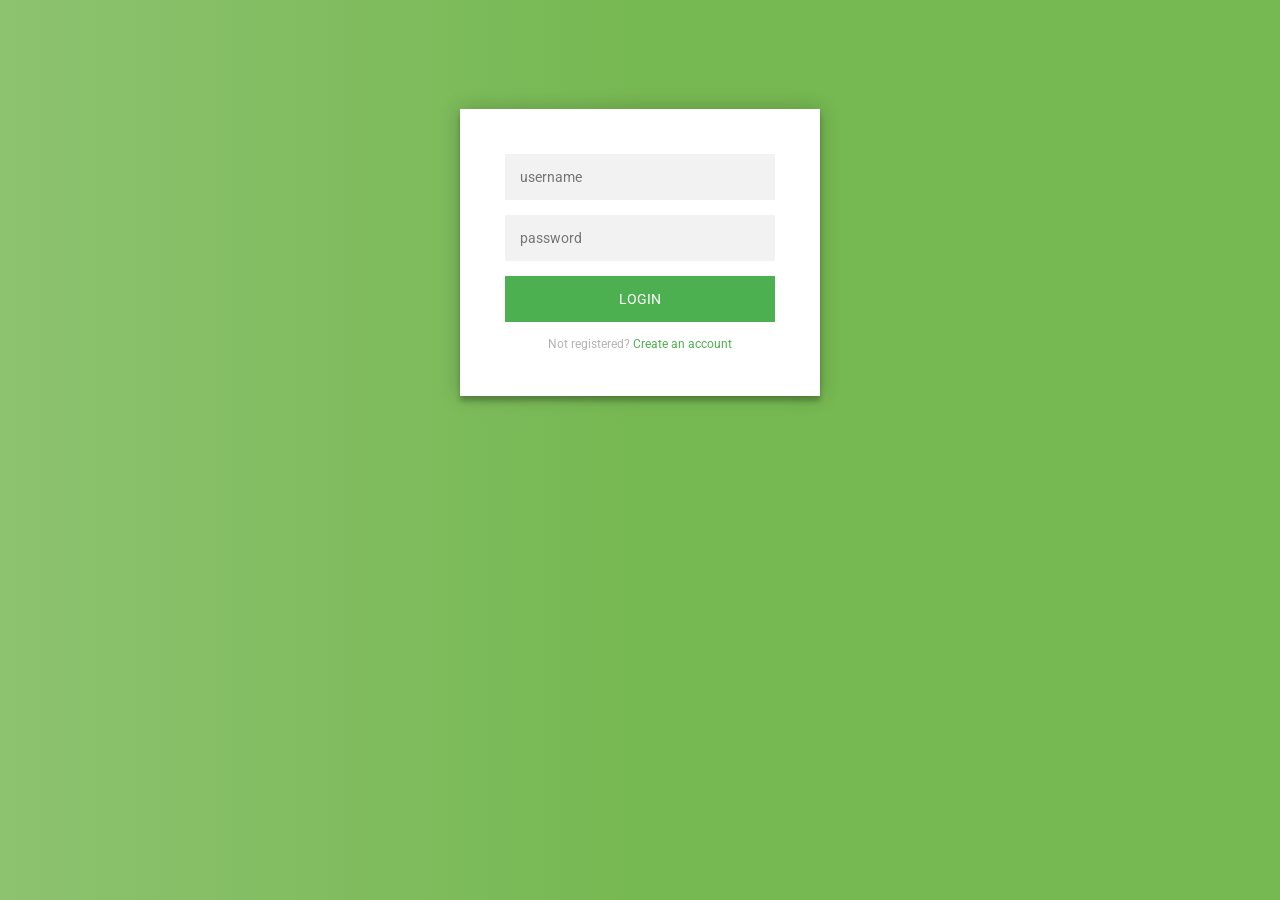
<file: index.html>
<!DOCTYPE html>
<html lang="en">

<head>
    <meta charset="UTF-8">
    <meta name="viewport" content="width=device-width, initial-scale=1.0">
    <title>Document</title>
</head>

<body>

    <head>
        <link rel="stylesheet" href="./index.css">
    </head>
    <div class="login-page">
        <div class="form">
            <form class="register-form">
                <input type="text" placeholder="name" />
                <input type="password" placeholder="password" />
                <input type="text" placeholder="email address" />
                <button>create</button>
                <p class="message">Already registered? <a href="#">Sign In</a></p>
            </form>
            <form class="login-form">
                <input type="text" placeholder="username" />
                <input type="password" placeholder="password" />
                <button>login</button>
                <p class="message">Not registered? <a href="#">Create an account</a></p>
            </form>
        </div>
    </div>

    <script src="./index.js"></script>
</body>

</html>
</file>
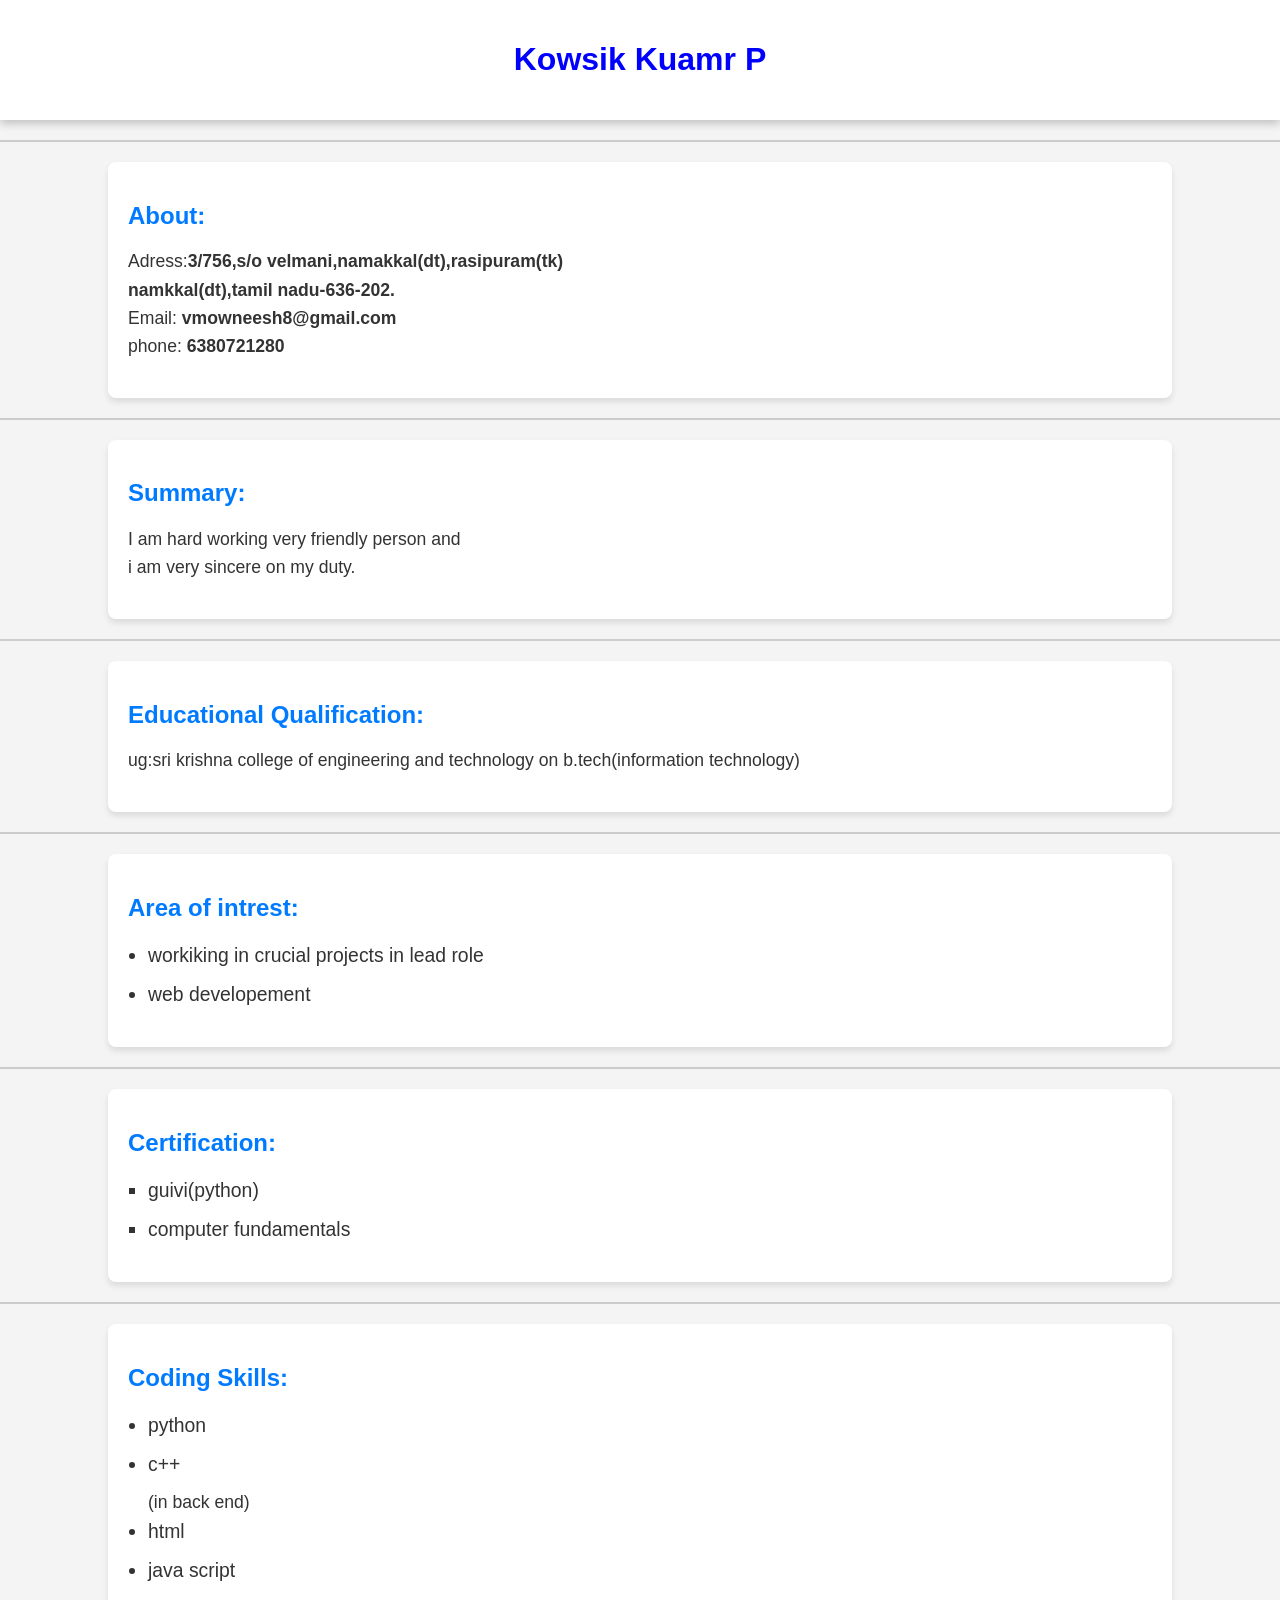
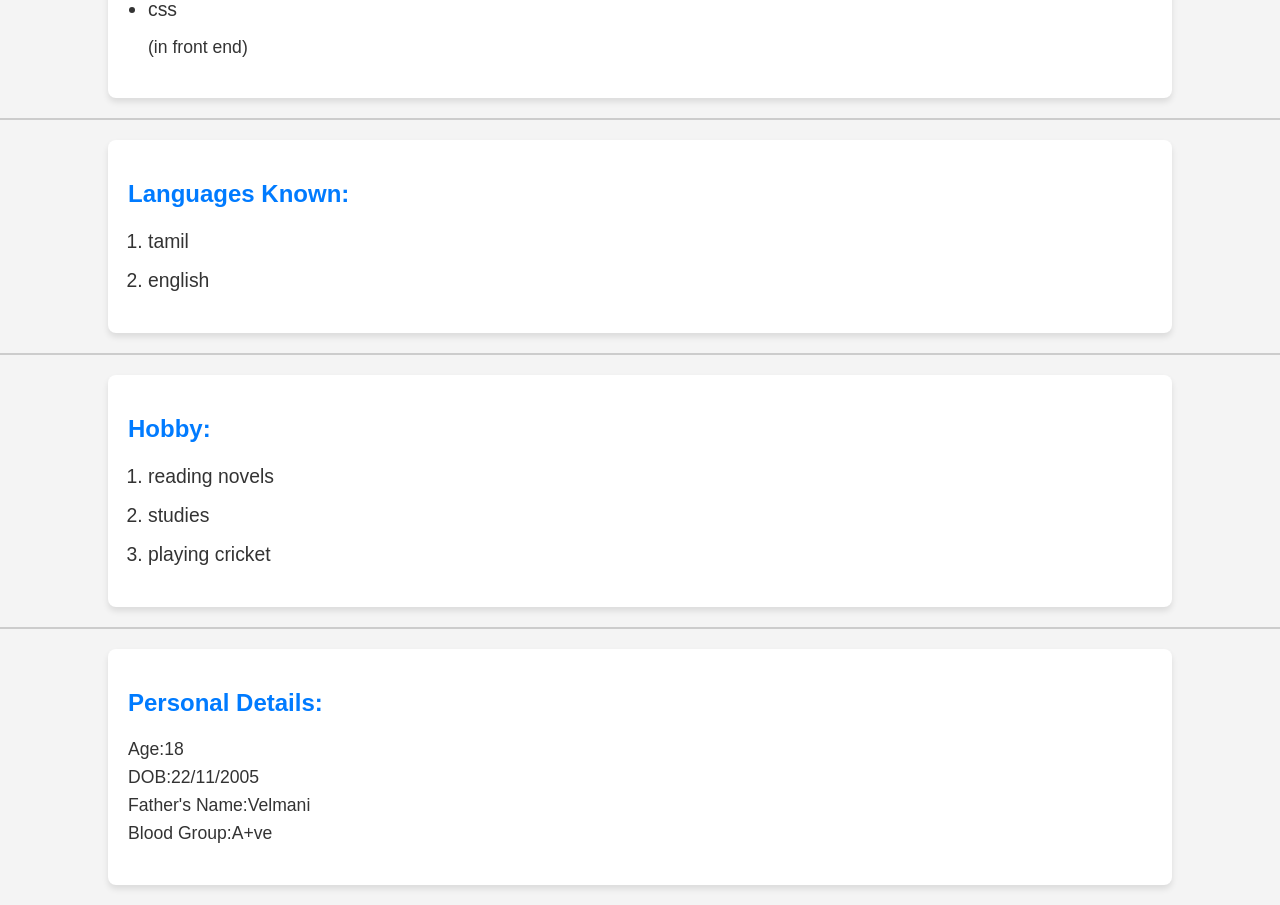
<file: portfolio.html>
<!DOCTYPE html>
<html lang="en">
<head>
    <meta charset="UTF-8">
    <meta name="viewport" content="width=device-width, initial-scale=1.0">
    <title>Document</title>
    <link rel="stylesheet" href="portfolio.css">
</head>
<body>
    <div class="main">
    <link rel="stylesheet" id="pic" href="[data-uri]">
    
        <h1 style="color: blue;">Kowsik Kuamr P</h1>

    </div>
   <hr>
   <div id="head1">
    <h2 id="head">About:</h2> 
   <p id="head2">
    Adress:<b>3/756,s/o velmani,namakkal(dt),rasipuram(tk) <br>namkkal(dt),tamil nadu-636-202.</b> <br>
    Email: <b>vmowneesh8@gmail.com</b> <br> 
    phone: <b>6380721280</b><br>
   </p>
   </div>
   <hr>
   <div id="head1">
    <h2 id="head">Summary:</h2>
<p id="head2">I am hard working very friendly person and  <br>i am very sincere on my duty.</p>
   </div>
<hr>
<div id="head1">
    
        <h2 id="head">Educational Qualification:</h2>
<p id="head2">ug:sri krishna college of engineering and technology on b.tech(information technology) <br>
    </p>
</div>
<hr>
<div id="head1">
    <h2 id="head">Area of intrest:</h2>
    <form action="" id="head2">
        <ul><li>workiking in crucial projects in lead role</li>
            <li>web developement</li>
        </ul>
    </form>
    </div>
    <hr>
    <div id="head1">
    <h2 id="head">Certification:</h2>
    <form action="" id="head2">
        <ul type="square">
            <li>guivi(python)</li>
            <li>computer fundamentals</li>
        </ul>
    </form>
</div>
<hr>
<div id="head1">
    <h2 id="head">Coding Skills:</h2>
<form action="" id="head2">
    <ul>
        <li>python</li>
        <li>c++</li>(in back end)
        <li>html</li>
        <li>java script</li>
        <li>css</li>(in front end)
    </ul>
</form>
</div>
<hr>
<div id="head1">
    <h2 id="head">Languages Known:</h2>
<form action="" id="head2">
    <ol><li>tamil</li>
        <li>english</li></ol>
</form>
</div>
<hr>
<div id="head1">
    <H2 id="head">Hobby:</H2>
<form action="" id="head2">
    <ol><li>reading novels</li>
        <li>studies</li>
        <li>playing cricket</li></ol>
</form>
</div>
<hr>
<div id="head1">
    <h2 id="head">Personal Details:</h2>
<p id="head2">
    Age:18 <br>
    DOB:22/11/2005 <br>
    Father's Name:Velmani <br>
    Blood Group:A+ve
</p>
 
</div>
</body>
</html>
</file>
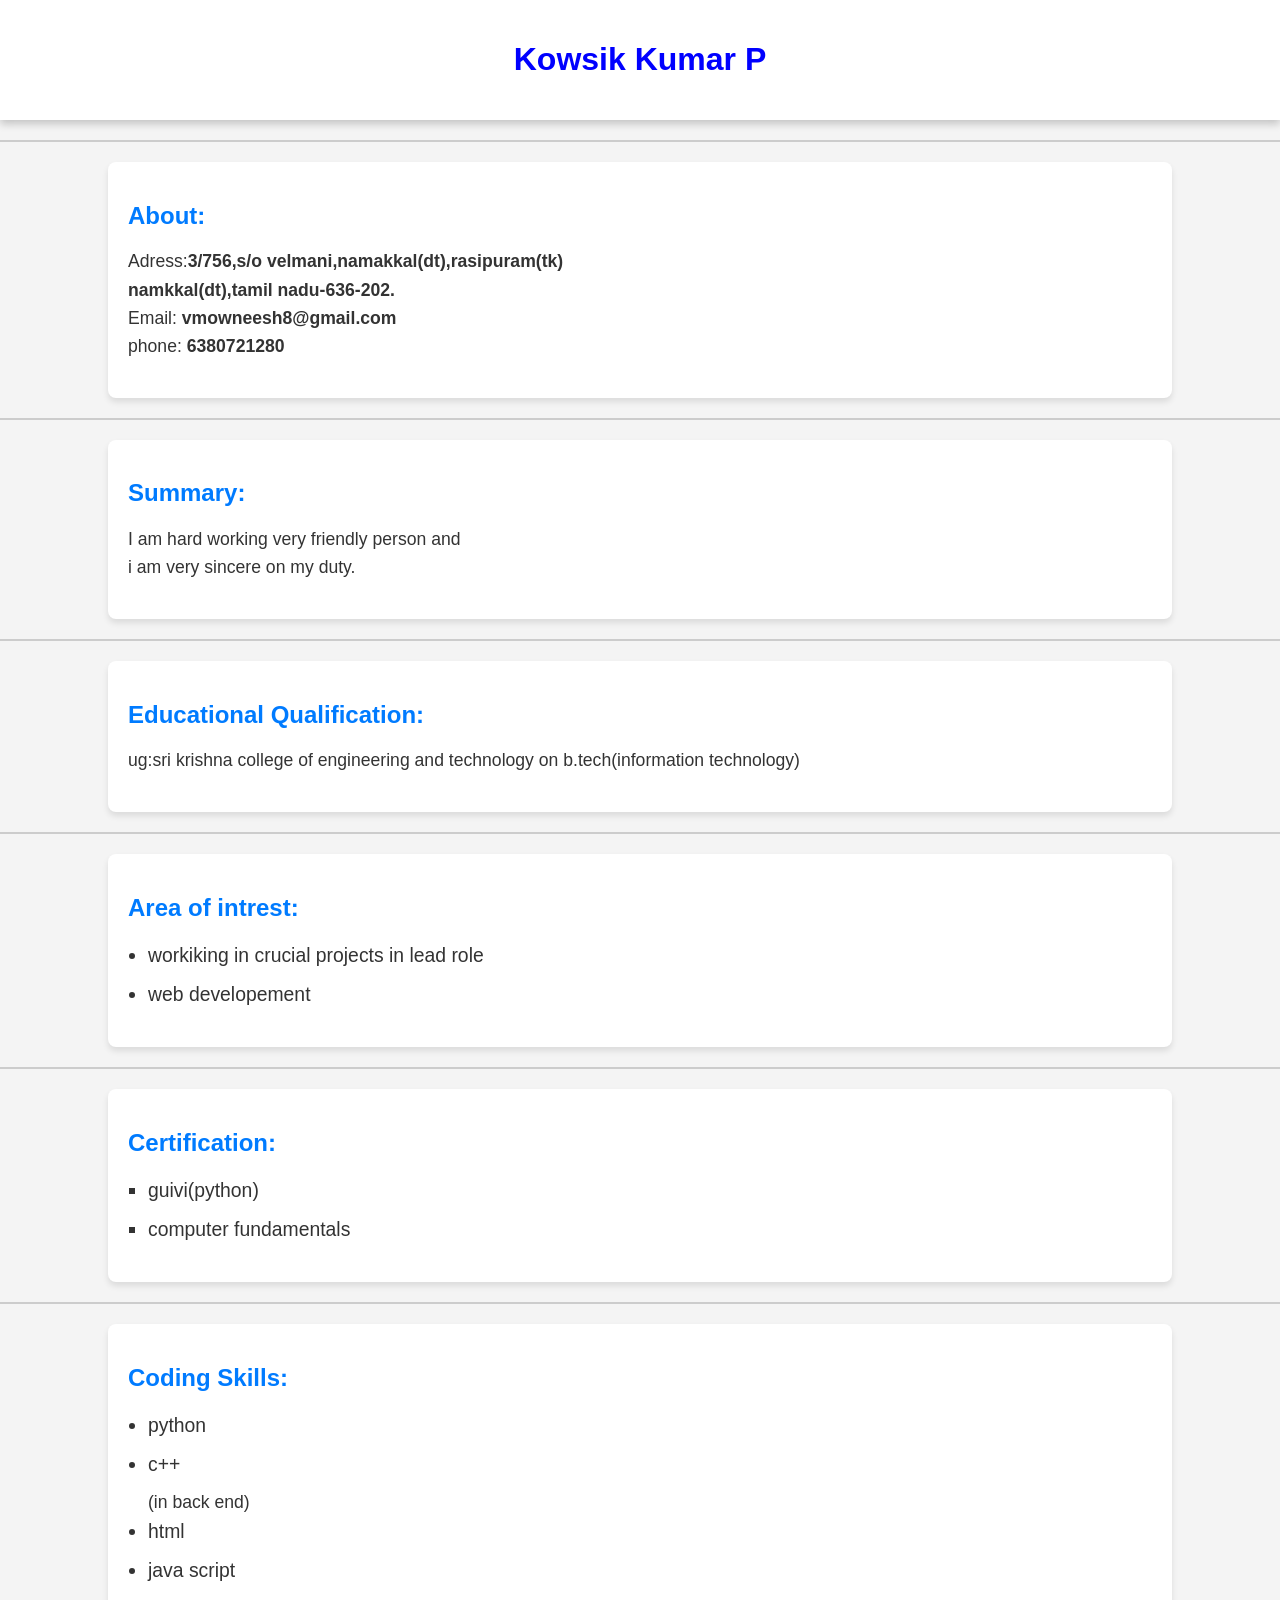
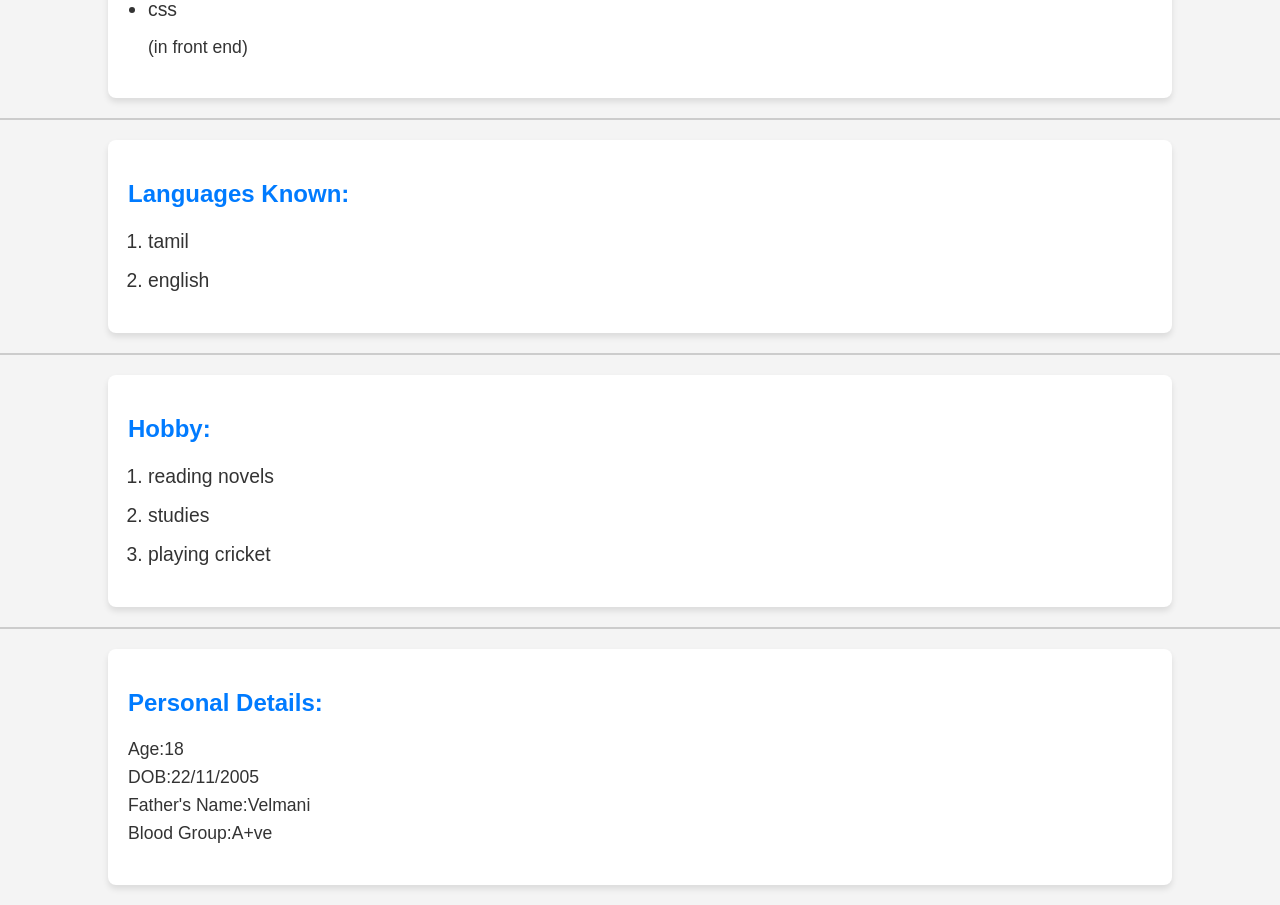
<file: MyPortfolio/portfolio.html>
<!DOCTYPE html>
<html lang="en">
<head>
    <meta charset="UTF-8">
    <meta name="viewport" content="width=device-width, initial-scale=1.0">
    <title>Document</title>
    <link rel="stylesheet" href="portfolio.css">
</head>
<body>
    <div class="main">
    <link rel="stylesheet" id="pic" href="[data-uri]">
    
        <h1 style="color: blue;">Kowsik Kumar P</h1>

    </div>
   <hr>
   <div id="head1">
    <h2 id="head">About:</h2> 
   <p id="head2">
    Adress:<b>3/756,s/o velmani,namakkal(dt),rasipuram(tk) <br>namkkal(dt),tamil nadu-636-202.</b> <br>
    Email: <b>vmowneesh8@gmail.com</b> <br> 
    phone: <b>6380721280</b><br>
   </p>
   </div>
   <hr>
   <div id="head1">
    <h2 id="head">Summary:</h2>
<p id="head2">I am hard working very friendly person and  <br>i am very sincere on my duty.</p>
   </div>
<hr>
<div id="head1">
    
        <h2 id="head">Educational Qualification:</h2>
<p id="head2">ug:sri krishna college of engineering and technology on b.tech(information technology) <br>
    </p>
</div>
<hr>
<div id="head1">
    <h2 id="head">Area of intrest:</h2>
    <form action="" id="head2">
        <ul><li>workiking in crucial projects in lead role</li>
            <li>web developement</li>
        </ul>
    </form>
    </div>
    <hr>
    <div id="head1">
    <h2 id="head">Certification:</h2>
    <form action="" id="head2">
        <ul type="square">
            <li>guivi(python)</li>
            <li>computer fundamentals</li>
        </ul>
    </form>
</div>
<hr>
<div id="head1">
    <h2 id="head">Coding Skills:</h2>
<form action="" id="head2">
    <ul>
        <li>python</li>
        <li>c++</li>(in back end)
        <li>html</li>
        <li>java script</li>
        <li>css</li>(in front end)
    </ul>
</form>
</div>
<hr>
<div id="head1">
    <h2 id="head">Languages Known:</h2>
<form action="" id="head2">
    <ol><li>tamil</li>
        <li>english</li></ol>
</form>
</div>
<hr>
<div id="head1">
    <H2 id="head">Hobby:</H2>
<form action="" id="head2">
    <ol><li>reading novels</li>
        <li>studies</li>
        <li>playing cricket</li></ol>
</form>
</div>
<hr>
<div id="head1">
    <h2 id="head">Personal Details:</h2>
<p id="head2">
    Age:18 <br>
    DOB:22/11/2005 <br>
    Father's Name:Velmani <br>
    Blood Group:A+ve
</p>
 
</div>
</body>
</html>
</file>
<file: index.css>
@import url(https://fonts.googleapis.com/css?family=Roboto:300);

.login-page {
  width: 360px;
  padding: 8% 0 0;
  margin: auto;
}
.form {
  position: relative;
  z-index: 1;
  background: #FFFFFF;
  max-width: 360px;
  margin: 0 auto 100px;
  padding: 45px;
  text-align: center;
  box-shadow: 0 0 20px 0 rgba(0, 0, 0, 0.2), 0 5px 5px 0 rgba(0, 0, 0, 0.24);
}
.form input {
  font-family: "Roboto", sans-serif;
  outline: 0;
  background: #f2f2f2;
  width: 100%;
  border: 0;
  margin: 0 0 15px;
  padding: 15px;
  box-sizing: border-box;
  font-size: 14px;
}
.form button {
  font-family: "Roboto", sans-serif;
  text-transform: uppercase;
  outline: 0;
  background: #4CAF50;
  width: 100%;
  border: 0;
  padding: 15px;
  color: #FFFFFF;
  font-size: 14px;
  -webkit-transition: all 0.3 ease;
  transition: all 0.3 ease;
  cursor: pointer;
}
.form button:hover,.form button:active,.form button:focus {
  background: #43A047;
}
.form .message {
  margin: 15px 0 0;
  color: #b3b3b3;
  font-size: 12px;
}
.form .message a {
  color: #4CAF50;
  text-decoration: none;
}
.form .register-form {
  display: none;
}
.container {
  position: relative;
  z-index: 1;
  max-width: 300px;
  margin: 0 auto;
}
.container:before, .container:after {
  content: "";
  display: block;
  clear: both;
}
.container .info {
  margin: 50px auto;
  text-align: center;
}
.container .info h1 {
  margin: 0 0 15px;
  padding: 0;
  font-size: 36px;
  font-weight: 300;
  color: #1a1a1a;
}
.container .info span {
  color: #4d4d4d;
  font-size: 12px;
}
.container .info span a {
  color: #000000;
  text-decoration: none;
}
.container .info span .fa {
  color: #EF3B3A;
}
body {
  background: #76b852; /* fallback for old browsers */
  background: rgb(141,194,111);
  background: linear-gradient(90deg, rgba(141,194,111,1) 0%, rgba(118,184,82,1) 50%);
  font-family: "Roboto", sans-serif;
  -webkit-font-smoothing: antialiased;
  -moz-osx-font-smoothing: grayscale;      
}
</file>
<file: portfolio.css>
/* General Styles */
body {
    font-family: Arial, sans-serif;
    margin: 0;
    padding: 0;
    background-color: #f4f4f4;
    color: #333;
}

.main {
    text-align: center;
    padding: 20px;
    background-color: #ffffff;
    box-shadow: 0px 4px 8px rgba(0, 0, 0, 0.2);
}

h1 {
    color: #007bff;
    font-size: 2em;
}

hr {
    border: 1px solid #ccc;
    margin: 20px 0;
}

/* Sections */
#head1 {
    background-color: #ffffff;
    padding: 20px;
    margin: 20px auto;
    width: 80%;
    border-radius: 8px;
    box-shadow: 0px 4px 6px rgba(0, 0, 0, 0.1);
}

#head {
    color: #007bff;
    font-size: 1.5em;
    margin-bottom: 10px;
}

#head2 {
    font-size: 1.1em;
    line-height: 1.6;
}

/* Lists */
ul, ol {
    padding-left: 20px;
}

li {
    margin-bottom: 8px;
    font-size: 1.1em;
}
@media (max-width: 768px) {
    #head1 {
        width: 95%;
        padding: 15px;
    }
    
    h1 {
        font-size: 1.8em;
    }
}
</file>
<file: MyPortfolio/portfolio.css>
/* General Styles */
body {
    font-family: Arial, sans-serif;
    margin: 0;
    padding: 0;
    background-color: #f4f4f4;
    color: #333;
}

.main {
    text-align: center;
    padding: 20px;
    background-color: #ffffff;
    box-shadow: 0px 4px 8px rgba(0, 0, 0, 0.2);
}

h1 {
    color: #007bff;
    font-size: 2em;
}

hr {
    border: 1px solid #ccc;
    margin: 20px 0;
}

/* Sections */
#head1 {
    background-color: #ffffff;
    padding: 20px;
    margin: 20px auto;
    width: 80%;
    border-radius: 8px;
    box-shadow: 0px 4px 6px rgba(0, 0, 0, 0.1);
}

#head {
    color: #007bff;
    font-size: 1.5em;
    margin-bottom: 10px;
}

#head2 {
    font-size: 1.1em;
    line-height: 1.6;
}

/* Lists */
ul, ol {
    padding-left: 20px;
}

li {
    margin-bottom: 8px;
    font-size: 1.1em;
}
@media (max-width: 768px) {
    #head1 {
        width: 95%;
        padding: 15px;
    }
    
    h1 {
        font-size: 1.8em;
    }
}
</file>
